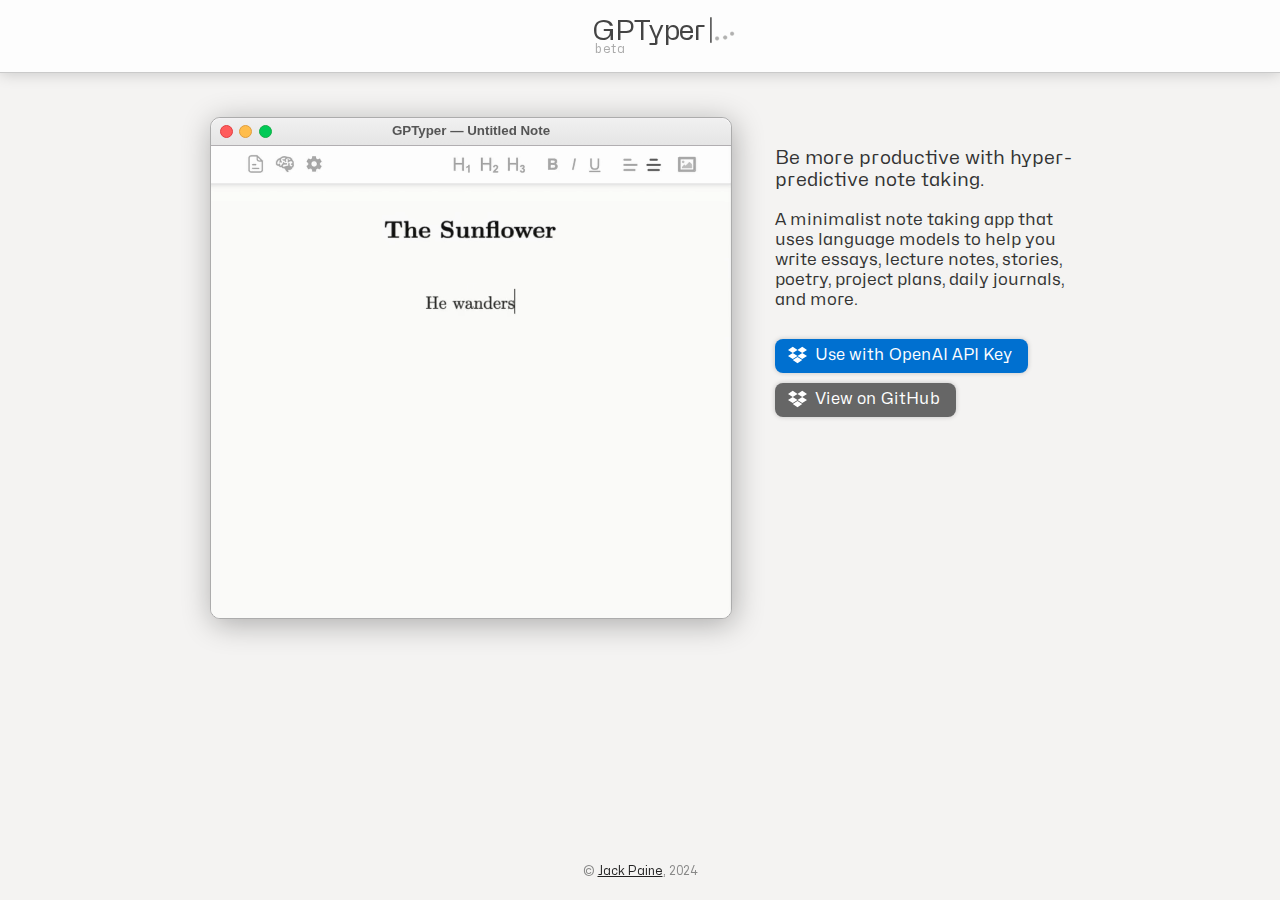
<file: index.html>
<!DOCTYPE html>
<html>

<head>
	<meta charset="UTF-8">
    <meta name="viewport" content="width=device-width, initial-scale=1">
    <link rel="icon" href="landing-page/assets/logo.png">
	<title>GPTyper – AI-Assisted Note Taking</title>
	<link rel="stylesheet" href="landing-page/styles.css">
	<link rel="stylesheet" href="landing-page/macoswindow.css">
</head>

<body>
    <header>
        <a class="header-logo">
            <div>GPTyper</div>
            <img src="landing-page/assets/logo.png" alt="GPTyper Logo" />
        </a>
    </header>

    <div class="content-container">
        <div class="macos-window-container">
            <div class="macos-window">
                <div class="macos-window-titlebar">
                    <div class="macos-window-title">GPTyper — Untitled Note</div>
                    <div class="macos-window-buttons">
                        <div class="macos-window-close"></div>
                        <div class="macos-window-minimize"></div>
                        <div class="macos-window-zoom"></div>
                    </div>
                </div>

                <video class="demo-video" disablePictureInPicture autoplay muted loop>
                    <source src="landing-page/assets/demo-vid.mp4" type="video/mp4">
                </video>

                <img class="demo-ss-mini" src="landing-page/assets/demo-ss-mini.png" />

                <!--  show example notes for language learning, would be cool -->
            </div>
        </div>

        <div class="top-content">
            <div class="content-headline">
                Be more productive with hyper-predictive note taking.
            </div>
            <br>
            <div class="content-description">
                A minimalist note taking app that uses
                language models to help you write essays, lecture notes, stories,
                poetry, project plans, daily journals, and more.
            </div>
            <br>
            <div class="content-links">
                <a href="/app.html" class="download-link">
                    <img class="download-icon" src="landing-page/assets/download-icon.svg" />
                    Use with OpenAI API Key</a>
                    <a href="https://github.com/jckpn/gptyper" class="github-link">
                        <img class="download-icon" src="landing-page/assets/download-icon.svg" />
                        View on GitHub</a>
            </div>
        </div>
	</div>
    

    <footer>
        <div class="footer-text">© <a href="https://jckpn.com">Jack Paine</a>, 2024</div>
    </footer>
</body>

</html>
</file>
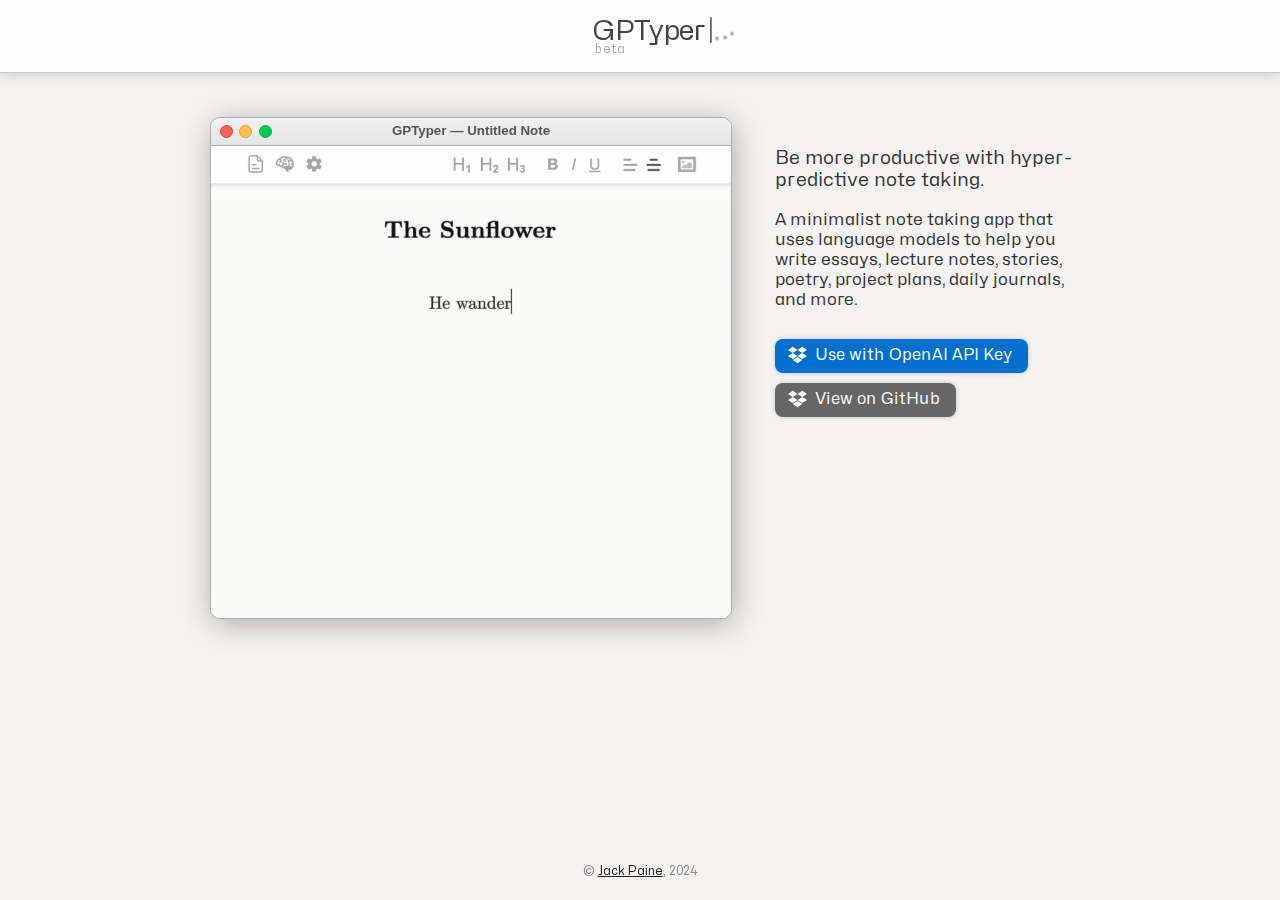
<file: landing-page/index.html>
<!DOCTYPE html>
<html>

<head>
	<meta charset="UTF-8">
    <meta name="viewport" content="width=device-width, initial-scale=1">
    <link rel="icon" href="assets/logo.png">
	<title>GPTyper – AI-Assisted Note Taking</title>
	<link rel="stylesheet" href="styles.css">
	<link rel="stylesheet" href="macoswindow.css">
</head>

<body>
    <header>
        <a class="header-logo">
            <img src="assets/logo.png" alt="GPTyper Logo" />
            <div>GPTyper</div>
        </a>
    </header>

    <div class="content-container">
        <div class="macos-window-container">
            <div class="macos-window">
                <div class="macos-window-titlebar">
                    <div class="macos-window-title">GPTyper — Untitled Note</div>
                    <div class="macos-window-buttons">
                        <div class="macos-window-close"></div>
                        <div class="macos-window-minimize"></div>
                        <div class="macos-window-zoom"></div>
                    </div>
                </div>

                <video class="demo-video" disablePictureInPicture autoplay muted loop>
                    <source src="assets/demo-vid.mp4" type="video/mp4">
                </video>

                <img class="demo-ss-mini" src="assets/demo-ss-mini.png" />

                <!--  show example notes for language learning, would be cool -->
            </div>
        </div>

        <div class="top-content">
            <div class="content-headline">
                Be more productive with hyper-predictive note taking.
            </div>
            <br>
            <div class="content-description">
                A minimalist note taking app that uses
                language models to help you write essays, lecture notes, stories,
                poetry, project plans, daily journals, and more.
            </div>
            <br>
            <div class="content-links">
                <a href="/app" class="download-link">
                    <img class="download-icon" src="assets/download-icon.svg" />
                    Use with OpenAI API Key</a>
                    <a href="https://github.com/jckpn/gptyper" class="github-link">
                        <img class="download-icon" src="assets/download-icon.svg" />
                        View on GitHub</a>
            </div>
        </div>
	</div>
    

    <footer>
        <div class="footer-text">© <a href="https://jckpn.com">Jack Paine</a>, 2024</div>
    </footer>

    <script src="scripts/jquery-3.7.0.min.js"></script>
	<script src="scripts/main.js"></script>
</body>

</html>
</file>
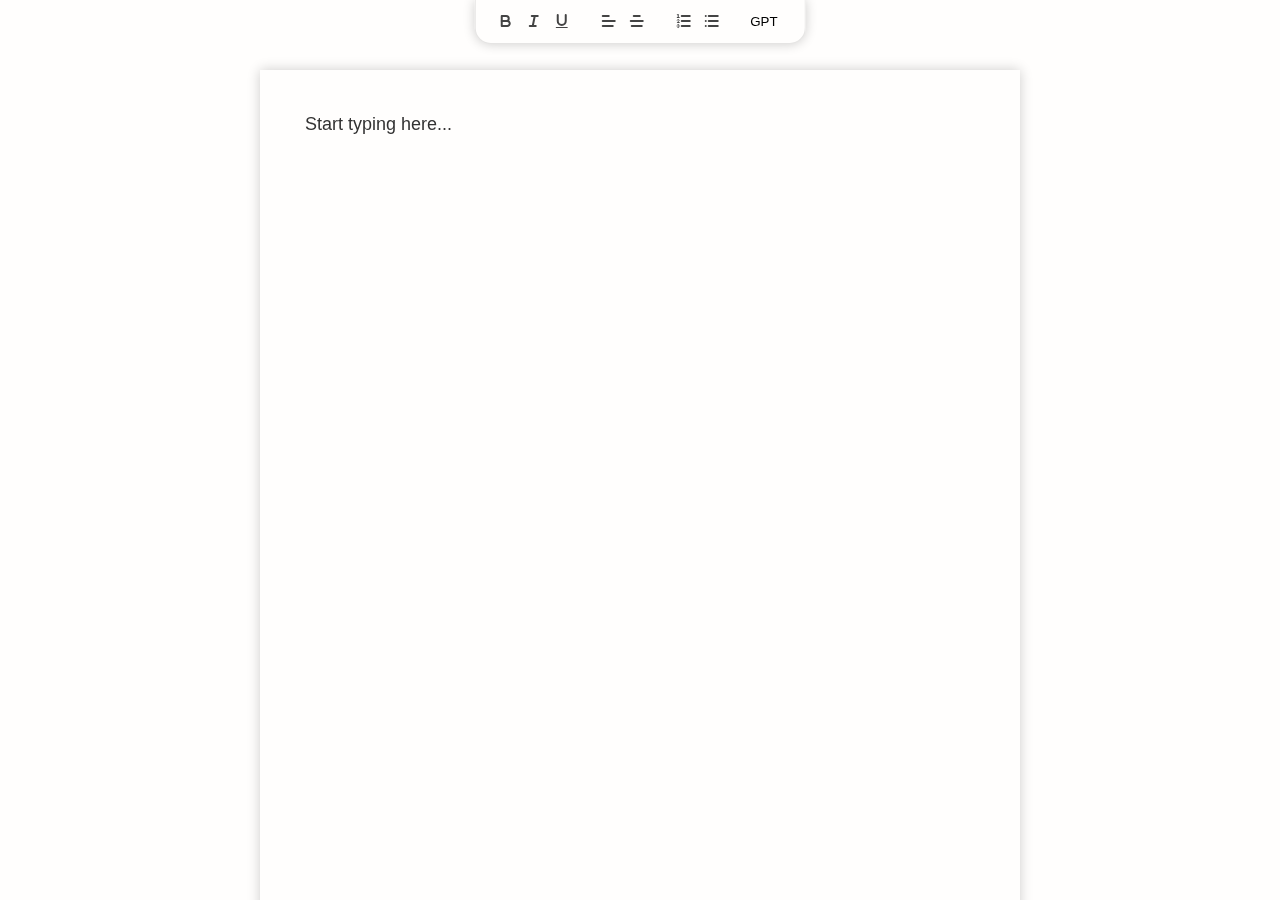
<file: app.html>
<!DOCTYPE html>
<html>

<head>
	<meta charset="UTF-8">
	<title>GPTyper v0.1.0</title>

	<!-- load default quill styles -->
	<link rel="stylesheet" href="lib/quill/quill.snow.css">

	<link rel="stylesheet" href="styles/css/editor.css">
	<link rel="stylesheet" href="styles/css/sidebar.css">
	<link rel="stylesheet" href="styles/css/suggestions.css">
	<link rel="stylesheet" href="styles/css/toolbar.css">
</head>

<body>
	<!-- quill adds functionality to these, see startup.js -->
	<div id="quill-editor"></div>

	<div class="suggestion-dots-container">
		<div class="suggestion-dot">.</div>
		<div class="suggestion-dot">.</div>
		<div class="suggestion-dot">.</div>
	</div>
	
	<div class="toolbar-container">
		<div id="quill-toolbar">
			<span class="ql-formats">
				<button class="ql-bold"></button>
				<button class="ql-italic"></button>
				<button class="ql-underline"></button>
			</span>
			<span class="ql-formats">
				<button class="ql-align"></button>
				<button class="ql-align" value="center"></button>
			</span>
			<span class="ql-formats">
				<button class="ql-list" value="ordered"></button>
				<button class="ql-list" value="bullet"></button>
			</span>
			<span class="ql-formats">
				<button class="gpt-button">GPT</button>
			</span>
		</div>
	</div>

	<!-- <div class="sidebar-container">
		<div class="sidebar">
			<div class="sidebar-header">Auto-complete Options
				<div class="sidebar-exit-button">
					x
				</div>
			</div>
			<div class="sidebar-option">
				<div class="sidebar-option-title">Model</div>
				<div class="sidebar-option-help">?</div>
				<div class="sidebar-option-description">Get AI suggestions for your text</div>
				<div class="sidebar-option-value">gpt-4o-mini</div>
			</div>
			<div class="sidebar-option">
				<div class="sidebar-option-title">Temperature</div>
				<div class="sidebar-option-help">?</div>
				<div class="sidebar-option-description">Get AI suggestions for your text</div>
				<div class="sidebar-option-value">1.0</div>
			</div>
			<div class="sidebar-option">
				<div class="sidebar-option-title">AI Suggestions</div>
				<div class="sidebar-option-help">?</div>
				<div class="sidebar-option-description">Get AI suggestions for your text</div>
			</div>
		</div>
	</div> -->

	<!-- import lib scripts -->
	<script src="lib/jquery/jquery-3.7.1.min.js"></script>
	<script src="lib/quill/quill.js"></script>

	<script src="scripts/startup.js"></script>
	<script src="scripts/autosave.js"></script>
	<script type="module" src="scripts/suggestions.js"></script>
</body>

</html>
</file>
<file: landing-page/styles.css>
@font-face {
    font-family: 'Hubot Sans';
    src: url('assets/Hubot-Sans.ttf') format('truetype');
    font-weight: normal;
    font-style: normal;
}

body {
    background: #f4f3f2;
    font-family: 'Hubot Sans';
    overflow-x: hidden;
}

body * {
    /* for resize animation */
    transition: all .5s cubic-bezier(0.190, 1.000, 0.220, 1.000);
}

header {
    z-index: 1000;
    position: fixed;
    top: 0; left: 0; right: 0;
    height: 72px;
    background: #fdfdfd;
    border-bottom: 1px solid rgba(0,0,0,.2);
    box-shadow: 0 0 15px rgba(0,0,0,.2);
}

footer {
    z-index: 1000;
    position: fixed;
    bottom: 0; left: 0; right: 0;
    height: 56px;
    line-height: 55px;
    text-align: center;
    color: #888;
    font-size: 12px;
}

.header-logo {
    position: absolute;
    height: 72px;
    width: 210px;
    left: 50%;
    transform: translateX(-50%);

    user-select: none;
    cursor: pointer;
}
  
.header-logo img {
    position: absolute;
    right: 8px;
    height: 30px;
    top: 15px;
}

.header-logo div {
    position: absolute;
    font-size: 28px;
    top: 15px;
    left: 58px;
    color: #444;
    letter-spacing: -1px;
}

.header-logo div::after { /* BETA tag */
    content: 'beta';
    position: absolute;
    font-size: 12px;
    color: #aaa;
    bottom: -8px;
    left: 2px;
    letter-spacing: .5px;
}

.content-container {
    position: absolute;
    top: 117px;
    width: 890px;
    left: 50%; transform: translateX(-50%);
    /* height: 1700px; */
    height: 700px;
}

.demo-ss-mini {
    opacity: 0;
}

.macos-window-container {
    position: absolute;
    max-width: 500px;
    left: 15px;
}

.macos-window {
    width: 520px;
    height: 500px;
}

.demo-video {
    position: absolute;
    top: 28px;
    width: 520px;
    left: 50%; transform: translateX(-50%);
}

video::-webkit-media-controls {
    display: none;
}

.top-content {
    position: absolute;
    top: 30px;
    right: 0;
    width: 310px;
    color: #333;
}

.content-headline {
    font-size: 19px;
}

.content-description {
    font-size: 17px;
}

/* .content-links { } */

.download-link {
    background-color: #0070d0;
    box-shadow: 0 0 5px rgba(0,0,0,.2);
    color: #fff;
    font-size: 16px;
    padding: 7px 16px 8px 16px;
    margin-top: 10px;
    border-radius: 8px;
    text-decoration: none;
    margin-right: 1ch;
    display: inline-block;
}

.github-link {
    background-color: #666;
    box-shadow: 0 0 5px rgba(0,0,0,.2);
    color: #fff;
    font-size: 16px;
    padding: 7px 16px 8px 16px;
    margin-top: 10px;
    border-radius: 8px;
    text-decoration: none;
    margin-right: 1ch;
    display: inline-block;
}

.download-icon {
    /* ignore padding of parent */
    margin: 0 4px -4px -3px;
    height: 18px;
}

.content-disclaimer {
    font-size: 12px;
    color: #666;
    line-height: 16px;
}

.content-disclaimer p {
    margin-top: -5px;
}

a {
    color: #222;
}

/* .faq-content {
    position: relative;
    top: 580px;
    left: 50%; transform: translateX(-50%);
    padding-top: 30px;
    border-top: 1px solid rgba(0,0,0,.1);
} */

h1, h2 {
    text-align: center;
    color: #333;
}

.privacy-content-container, .faq-content {
    width: calc(100% - 100px);
    max-width: 600px;
}

h1 {
    margin-bottom: 1em;
}

h2, h3 {
    margin-top: 26px;
    margin-bottom: -8px;
}

h3 {
    color: #444;
}

.privacy-content-container .privacy-policy-date {
    font-size: 90%;
    margin-top: 10px;
    text-align: center;
    color: #555;
}

.privacy-content-container p,
.faq-content p {
    color: #555;
}

@media (max-width: 1000px) {
    .demo-video {
        top: -40px;
    }
    
    .macos-window-container {
        width: calc(100vw - 60px);
        left: 50%; transform: translateX(-50%);
    }

    .macos-window {
        width: calc(100vw - 60px);
        max-width: 520px;
        height: 300px;
        left: 50%; transform: translateX(-50%);
    }

    .macos-window .macos-window-titlebar {
        display: none;
    }

    .content-container {
        width: 100%;
        /* height: 1950px; */
        height: 700px;
    }
    
    .macos-window-container {
        width: 500px;
        left: 50%; transform: translateX(-50%);
    }
    
    .top-content {
        position: absolute;
        top: 340px;
        width: calc(100% - 100px);
        max-width: 550px;
        left: 50%; transform: translateX(-50%);
        text-align: center;
        color: #333;
    }

    .faq-content {
        top: 800px;
    }
}

@media (max-width: 600px) {
    .demo-video {
        display: none;
    }

    .demo-ss-mini {
        position: absolute;
        opacity: 1;
        left: 50%; transform: translateX(-50%);
        width: 350px;
        top: 10px;
    }

    .macos-window {
        height: 56px;
    }
    
    .top-content {
        top: 110px;
    }
}
</file>
<file: landing-page/macoswindow.css>
.macos-window {
  overflow: hidden;
}

.macos-window {
  position: absolute;
  border: 1px solid #acacac;
  border-radius: 10px;
  background: #fff;
  box-shadow: 2px 5px 30px rgba(0,0,0,.3);
  font-family: HelveticaNeue, 'Helvetica Neue', 'Lucida Grande', Arial, sans-serif;
  pointer-events: none;
}

.macos-window .macos-window-titlebar {
  /* TODO: ask chatgpt if all my css is multi-browser compatible */
  background: -webkit-linear-gradient(top, #f0f0f0, #e5e5e5);
  color: #4d494d;
  position: relative;
  width: 100%;
  height: 26px;
  border-top: 1px solid #f3f1f3;
  border-bottom: 1px solid #b1aeb1;
  border-top-left-radius: 10px;
  border-top-right-radius: 10px;
  line-height: 24px;
  z-index: 100;
}

.macos-window .macos-window-buttons {
  padding-left: 6px;
  padding-top: 6px;
  float: left;
  line-height: 0px;
}

.macos-window .macos-window-buttons div {
  border-radius: 50%;
  display: inline-block;
  width: 11px;
  height: 11px;
  margin-left: 2.5px;
}

.macos-window .macos-window-close {
  background: #ff5c5c;
  border: 1px solid #e33e41;
}

.macos-window .macos-window-minimize {
  background: #ffbd4c;
  border: 1px solid #e09e3e;
}

.macos-window .macos-window-zoom {
  background: #00ca56;
  border: 1px solid #14ae46;
}

.macos-window .macos-window-title {
  position: absolute;
  left: 50%;
  transform: translateX(-50%);
  height: 20px;
  text-align: center;
  font-size: 10pt;
  color: #555;
  font-weight: 600;
}
</file>
<file: lib/quill/quill.snow.css>
/*!
 * Quill Editor v2.0.2
 * https://quilljs.com
 * Copyright (c) 2017-2024, Slab
 * Copyright (c) 2014, Jason Chen
 * Copyright (c) 2013, salesforce.com
 */
 .ql-container{box-sizing:border-box;font-family:Helvetica,Arial,sans-serif;font-size:13px;height:100%;margin:0;position:relative}.ql-container.ql-disabled .ql-tooltip{visibility:hidden}.ql-container:not(.ql-disabled) li[data-list=checked] > .ql-ui,.ql-container:not(.ql-disabled) li[data-list=unchecked] > .ql-ui{cursor:pointer}.ql-clipboard{left:-100000px;height:1px;overflow-y:hidden;position:absolute;top:50%}.ql-clipboard p{margin:0;padding:0}.ql-editor{box-sizing:border-box;counter-reset:list-0 list-1 list-2 list-3 list-4 list-5 list-6 list-7 list-8 list-9;line-height:1.42;height:100%;outline:none;overflow-y:auto;padding:12px 15px;tab-size:4;-moz-tab-size:4;text-align:left;white-space:pre-wrap;word-wrap:break-word}.ql-editor > *{cursor:text}.ql-editor p,.ql-editor ol,.ql-editor pre,.ql-editor blockquote,.ql-editor h1,.ql-editor h2,.ql-editor h3,.ql-editor h4,.ql-editor h5,.ql-editor h6{margin:0;padding:0}@supports (counter-set:none){.ql-editor p,.ql-editor h1,.ql-editor h2,.ql-editor h3,.ql-editor h4,.ql-editor h5,.ql-editor h6{counter-set:list-0 list-1 list-2 list-3 list-4 list-5 list-6 list-7 list-8 list-9}}@supports not (counter-set:none){.ql-editor p,.ql-editor h1,.ql-editor h2,.ql-editor h3,.ql-editor h4,.ql-editor h5,.ql-editor h6{counter-reset:list-0 list-1 list-2 list-3 list-4 list-5 list-6 list-7 list-8 list-9}}.ql-editor table{border-collapse:collapse}.ql-editor td{border:1px solid #000;padding:2px 5px}.ql-editor ol{padding-left:1.5em}.ql-editor li{list-style-type:none;padding-left:1.5em;position:relative}.ql-editor li > .ql-ui:before{display:inline-block;margin-left:-1.5em;margin-right:.3em;text-align:right;white-space:nowrap;width:1.2em}.ql-editor li[data-list=checked] > .ql-ui,.ql-editor li[data-list=unchecked] > .ql-ui{color:#777}.ql-editor li[data-list=bullet] > .ql-ui:before{content:'\2022'}.ql-editor li[data-list=checked] > .ql-ui:before{content:'\2611'}.ql-editor li[data-list=unchecked] > .ql-ui:before{content:'\2610'}@supports (counter-set:none){.ql-editor li[data-list]{counter-set:list-1 list-2 list-3 list-4 list-5 list-6 list-7 list-8 list-9}}@supports not (counter-set:none){.ql-editor li[data-list]{counter-reset:list-1 list-2 list-3 list-4 list-5 list-6 list-7 list-8 list-9}}.ql-editor li[data-list=ordered]{counter-increment:list-0}.ql-editor li[data-list=ordered] > .ql-ui:before{content:counter(list-0, decimal) '. '}.ql-editor li[data-list=ordered].ql-indent-1{counter-increment:list-1}.ql-editor li[data-list=ordered].ql-indent-1 > .ql-ui:before{content:counter(list-1, lower-alpha) '. '}@supports (counter-set:none){.ql-editor li[data-list].ql-indent-1{counter-set:list-2 list-3 list-4 list-5 list-6 list-7 list-8 list-9}}@supports not (counter-set:none){.ql-editor li[data-list].ql-indent-1{counter-reset:list-2 list-3 list-4 list-5 list-6 list-7 list-8 list-9}}.ql-editor li[data-list=ordered].ql-indent-2{counter-increment:list-2}.ql-editor li[data-list=ordered].ql-indent-2 > .ql-ui:before{content:counter(list-2, lower-roman) '. '}@supports (counter-set:none){.ql-editor li[data-list].ql-indent-2{counter-set:list-3 list-4 list-5 list-6 list-7 list-8 list-9}}@supports not (counter-set:none){.ql-editor li[data-list].ql-indent-2{counter-reset:list-3 list-4 list-5 list-6 list-7 list-8 list-9}}.ql-editor li[data-list=ordered].ql-indent-3{counter-increment:list-3}.ql-editor li[data-list=ordered].ql-indent-3 > .ql-ui:before{content:counter(list-3, decimal) '. '}@supports (counter-set:none){.ql-editor li[data-list].ql-indent-3{counter-set:list-4 list-5 list-6 list-7 list-8 list-9}}@supports not (counter-set:none){.ql-editor li[data-list].ql-indent-3{counter-reset:list-4 list-5 list-6 list-7 list-8 list-9}}.ql-editor li[data-list=ordered].ql-indent-4{counter-increment:list-4}.ql-editor li[data-list=ordered].ql-indent-4 > .ql-ui:before{content:counter(list-4, lower-alpha) '. '}@supports (counter-set:none){.ql-editor li[data-list].ql-indent-4{counter-set:list-5 list-6 list-7 list-8 list-9}}@supports not (counter-set:none){.ql-editor li[data-list].ql-indent-4{counter-reset:list-5 list-6 list-7 list-8 list-9}}.ql-editor li[data-list=ordered].ql-indent-5{counter-increment:list-5}.ql-editor li[data-list=ordered].ql-indent-5 > .ql-ui:before{content:counter(list-5, lower-roman) '. '}@supports (counter-set:none){.ql-editor li[data-list].ql-indent-5{counter-set:list-6 list-7 list-8 list-9}}@supports not (counter-set:none){.ql-editor li[data-list].ql-indent-5{counter-reset:list-6 list-7 list-8 list-9}}.ql-editor li[data-list=ordered].ql-indent-6{counter-increment:list-6}.ql-editor li[data-list=ordered].ql-indent-6 > .ql-ui:before{content:counter(list-6, decimal) '. '}@supports (counter-set:none){.ql-editor li[data-list].ql-indent-6{counter-set:list-7 list-8 list-9}}@supports not (counter-set:none){.ql-editor li[data-list].ql-indent-6{counter-reset:list-7 list-8 list-9}}.ql-editor li[data-list=ordered].ql-indent-7{counter-increment:list-7}.ql-editor li[data-list=ordered].ql-indent-7 > .ql-ui:before{content:counter(list-7, lower-alpha) '. '}@supports (counter-set:none){.ql-editor li[data-list].ql-indent-7{counter-set:list-8 list-9}}@supports not (counter-set:none){.ql-editor li[data-list].ql-indent-7{counter-reset:list-8 list-9}}.ql-editor li[data-list=ordered].ql-indent-8{counter-increment:list-8}.ql-editor li[data-list=ordered].ql-indent-8 > .ql-ui:before{content:counter(list-8, lower-roman) '. '}@supports (counter-set:none){.ql-editor li[data-list].ql-indent-8{counter-set:list-9}}@supports not (counter-set:none){.ql-editor li[data-list].ql-indent-8{counter-reset:list-9}}.ql-editor li[data-list=ordered].ql-indent-9{counter-increment:list-9}.ql-editor li[data-list=ordered].ql-indent-9 > .ql-ui:before{content:counter(list-9, decimal) '. '}.ql-editor .ql-indent-1:not(.ql-direction-rtl){padding-left:3em}.ql-editor li.ql-indent-1:not(.ql-direction-rtl){padding-left:4.5em}.ql-editor .ql-indent-1.ql-direction-rtl.ql-align-right{padding-right:3em}.ql-editor li.ql-indent-1.ql-direction-rtl.ql-align-right{padding-right:4.5em}.ql-editor .ql-indent-2:not(.ql-direction-rtl){padding-left:6em}.ql-editor li.ql-indent-2:not(.ql-direction-rtl){padding-left:7.5em}.ql-editor .ql-indent-2.ql-direction-rtl.ql-align-right{padding-right:6em}.ql-editor li.ql-indent-2.ql-direction-rtl.ql-align-right{padding-right:7.5em}.ql-editor .ql-indent-3:not(.ql-direction-rtl){padding-left:9em}.ql-editor li.ql-indent-3:not(.ql-direction-rtl){padding-left:10.5em}.ql-editor .ql-indent-3.ql-direction-rtl.ql-align-right{padding-right:9em}.ql-editor li.ql-indent-3.ql-direction-rtl.ql-align-right{padding-right:10.5em}.ql-editor .ql-indent-4:not(.ql-direction-rtl){padding-left:12em}.ql-editor li.ql-indent-4:not(.ql-direction-rtl){padding-left:13.5em}.ql-editor .ql-indent-4.ql-direction-rtl.ql-align-right{padding-right:12em}.ql-editor li.ql-indent-4.ql-direction-rtl.ql-align-right{padding-right:13.5em}.ql-editor .ql-indent-5:not(.ql-direction-rtl){padding-left:15em}.ql-editor li.ql-indent-5:not(.ql-direction-rtl){padding-left:16.5em}.ql-editor .ql-indent-5.ql-direction-rtl.ql-align-right{padding-right:15em}.ql-editor li.ql-indent-5.ql-direction-rtl.ql-align-right{padding-right:16.5em}.ql-editor .ql-indent-6:not(.ql-direction-rtl){padding-left:18em}.ql-editor li.ql-indent-6:not(.ql-direction-rtl){padding-left:19.5em}.ql-editor .ql-indent-6.ql-direction-rtl.ql-align-right{padding-right:18em}.ql-editor li.ql-indent-6.ql-direction-rtl.ql-align-right{padding-right:19.5em}.ql-editor .ql-indent-7:not(.ql-direction-rtl){padding-left:21em}.ql-editor li.ql-indent-7:not(.ql-direction-rtl){padding-left:22.5em}.ql-editor .ql-indent-7.ql-direction-rtl.ql-align-right{padding-right:21em}.ql-editor li.ql-indent-7.ql-direction-rtl.ql-align-right{padding-right:22.5em}.ql-editor .ql-indent-8:not(.ql-direction-rtl){padding-left:24em}.ql-editor li.ql-indent-8:not(.ql-direction-rtl){padding-left:25.5em}.ql-editor .ql-indent-8.ql-direction-rtl.ql-align-right{padding-right:24em}.ql-editor li.ql-indent-8.ql-direction-rtl.ql-align-right{padding-right:25.5em}.ql-editor .ql-indent-9:not(.ql-direction-rtl){padding-left:27em}.ql-editor li.ql-indent-9:not(.ql-direction-rtl){padding-left:28.5em}.ql-editor .ql-indent-9.ql-direction-rtl.ql-align-right{padding-right:27em}.ql-editor li.ql-indent-9.ql-direction-rtl.ql-align-right{padding-right:28.5em}.ql-editor li.ql-direction-rtl{padding-right:1.5em}.ql-editor li.ql-direction-rtl > .ql-ui:before{margin-left:.3em;margin-right:-1.5em;text-align:left}.ql-editor table{table-layout:fixed;width:100%}.ql-editor table td{outline:none}.ql-editor .ql-code-block-container{font-family:monospace}.ql-editor .ql-video{display:block;max-width:100%}.ql-editor .ql-video.ql-align-center{margin:0 auto}.ql-editor .ql-video.ql-align-right{margin:0 0 0 auto}.ql-editor .ql-bg-black{background-color:#000}.ql-editor .ql-bg-red{background-color:#e60000}.ql-editor .ql-bg-orange{background-color:#f90}.ql-editor .ql-bg-yellow{background-color:#ff0}.ql-editor .ql-bg-green{background-color:#008a00}.ql-editor .ql-bg-blue{background-color:#06c}.ql-editor .ql-bg-purple{background-color:#93f}.ql-editor .ql-color-white{color:#fff}.ql-editor .ql-color-red{color:#e60000}.ql-editor .ql-color-orange{color:#f90}.ql-editor .ql-color-yellow{color:#ff0}.ql-editor .ql-color-green{color:#008a00}.ql-editor .ql-color-blue{color:#06c}.ql-editor .ql-color-purple{color:#93f}.ql-editor .ql-font-serif{font-family:Georgia,Times New Roman,serif}.ql-editor .ql-font-monospace{font-family:Monaco,Courier New,monospace}.ql-editor .ql-size-small{font-size:.75em}.ql-editor .ql-size-large{font-size:1.5em}.ql-editor .ql-size-huge{font-size:2.5em}.ql-editor .ql-direction-rtl{direction:rtl;text-align:inherit}.ql-editor .ql-align-center{text-align:center}.ql-editor .ql-align-justify{text-align:justify}.ql-editor .ql-align-right{text-align:right}.ql-editor .ql-ui{position:absolute}.ql-editor.ql-blank::before{color:rgba(0,0,0,0.6);content:attr(data-placeholder);font-style:italic;left:15px;pointer-events:none;position:absolute;right:15px}.ql-snow.ql-toolbar:after,.ql-snow .ql-toolbar:after{clear:both;content:'';display:table}.ql-snow.ql-toolbar button,.ql-snow .ql-toolbar button{background:none;border:none;cursor:pointer;display:inline-block;float:left;height:24px;padding:3px 5px;width:28px}.ql-snow.ql-toolbar button svg,.ql-snow .ql-toolbar button svg{float:left;height:100%}.ql-snow.ql-toolbar button:active:hover,.ql-snow .ql-toolbar button:active:hover{outline:none}.ql-snow.ql-toolbar input.ql-image[type=file],.ql-snow .ql-toolbar input.ql-image[type=file]{display:none}.ql-snow.ql-toolbar button:hover,.ql-snow .ql-toolbar button:hover,.ql-snow.ql-toolbar button:focus,.ql-snow .ql-toolbar button:focus,.ql-snow.ql-toolbar button.ql-active,.ql-snow .ql-toolbar button.ql-active,.ql-snow.ql-toolbar .ql-picker-label:hover,.ql-snow .ql-toolbar .ql-picker-label:hover,.ql-snow.ql-toolbar .ql-picker-label.ql-active,.ql-snow .ql-toolbar .ql-picker-label.ql-active,.ql-snow.ql-toolbar .ql-picker-item:hover,.ql-snow .ql-toolbar .ql-picker-item:hover,.ql-snow.ql-toolbar .ql-picker-item.ql-selected,.ql-snow .ql-toolbar .ql-picker-item.ql-selected{color:#06c}.ql-snow.ql-toolbar button:hover .ql-fill,.ql-snow .ql-toolbar button:hover .ql-fill,.ql-snow.ql-toolbar button:focus .ql-fill,.ql-snow .ql-toolbar button:focus .ql-fill,.ql-snow.ql-toolbar button.ql-active .ql-fill,.ql-snow .ql-toolbar button.ql-active .ql-fill,.ql-snow.ql-toolbar .ql-picker-label:hover .ql-fill,.ql-snow .ql-toolbar .ql-picker-label:hover .ql-fill,.ql-snow.ql-toolbar .ql-picker-label.ql-active .ql-fill,.ql-snow .ql-toolbar .ql-picker-label.ql-active .ql-fill,.ql-snow.ql-toolbar .ql-picker-item:hover .ql-fill,.ql-snow .ql-toolbar .ql-picker-item:hover .ql-fill,.ql-snow.ql-toolbar .ql-picker-item.ql-selected .ql-fill,.ql-snow .ql-toolbar .ql-picker-item.ql-selected .ql-fill,.ql-snow.ql-toolbar button:hover .ql-stroke.ql-fill,.ql-snow .ql-toolbar button:hover .ql-stroke.ql-fill,.ql-snow.ql-toolbar button:focus .ql-stroke.ql-fill,.ql-snow .ql-toolbar button:focus .ql-stroke.ql-fill,.ql-snow.ql-toolbar button.ql-active .ql-stroke.ql-fill,.ql-snow .ql-toolbar button.ql-active .ql-stroke.ql-fill,.ql-snow.ql-toolbar .ql-picker-label:hover .ql-stroke.ql-fill,.ql-snow .ql-toolbar .ql-picker-label:hover .ql-stroke.ql-fill,.ql-snow.ql-toolbar .ql-picker-label.ql-active .ql-stroke.ql-fill,.ql-snow .ql-toolbar .ql-picker-label.ql-active .ql-stroke.ql-fill,.ql-snow.ql-toolbar .ql-picker-item:hover .ql-stroke.ql-fill,.ql-snow .ql-toolbar .ql-picker-item:hover .ql-stroke.ql-fill,.ql-snow.ql-toolbar .ql-picker-item.ql-selected .ql-stroke.ql-fill,.ql-snow .ql-toolbar .ql-picker-item.ql-selected .ql-stroke.ql-fill{fill:#06c}.ql-snow.ql-toolbar button:hover .ql-stroke,.ql-snow .ql-toolbar button:hover .ql-stroke,.ql-snow.ql-toolbar button:focus .ql-stroke,.ql-snow .ql-toolbar button:focus .ql-stroke,.ql-snow.ql-toolbar button.ql-active .ql-stroke,.ql-snow .ql-toolbar button.ql-active .ql-stroke,.ql-snow.ql-toolbar .ql-picker-label:hover .ql-stroke,.ql-snow .ql-toolbar .ql-picker-label:hover .ql-stroke,.ql-snow.ql-toolbar .ql-picker-label.ql-active .ql-stroke,.ql-snow .ql-toolbar .ql-picker-label.ql-active .ql-stroke,.ql-snow.ql-toolbar .ql-picker-item:hover .ql-stroke,.ql-snow .ql-toolbar .ql-picker-item:hover .ql-stroke,.ql-snow.ql-toolbar .ql-picker-item.ql-selected .ql-stroke,.ql-snow .ql-toolbar .ql-picker-item.ql-selected .ql-stroke,.ql-snow.ql-toolbar button:hover .ql-stroke-miter,.ql-snow .ql-toolbar button:hover .ql-stroke-miter,.ql-snow.ql-toolbar button:focus .ql-stroke-miter,.ql-snow .ql-toolbar button:focus .ql-stroke-miter,.ql-snow.ql-toolbar button.ql-active .ql-stroke-miter,.ql-snow .ql-toolbar button.ql-active .ql-stroke-miter,.ql-snow.ql-toolbar .ql-picker-label:hover .ql-stroke-miter,.ql-snow .ql-toolbar .ql-picker-label:hover .ql-stroke-miter,.ql-snow.ql-toolbar .ql-picker-label.ql-active .ql-stroke-miter,.ql-snow .ql-toolbar .ql-picker-label.ql-active .ql-stroke-miter,.ql-snow.ql-toolbar .ql-picker-item:hover .ql-stroke-miter,.ql-snow .ql-toolbar .ql-picker-item:hover .ql-stroke-miter,.ql-snow.ql-toolbar .ql-picker-item.ql-selected .ql-stroke-miter,.ql-snow .ql-toolbar .ql-picker-item.ql-selected .ql-stroke-miter{stroke:#06c}@media (pointer:coarse){.ql-snow.ql-toolbar button:hover:not(.ql-active),.ql-snow .ql-toolbar button:hover:not(.ql-active){color:#444}.ql-snow.ql-toolbar button:hover:not(.ql-active) .ql-fill,.ql-snow .ql-toolbar button:hover:not(.ql-active) .ql-fill,.ql-snow.ql-toolbar button:hover:not(.ql-active) .ql-stroke.ql-fill,.ql-snow .ql-toolbar button:hover:not(.ql-active) .ql-stroke.ql-fill{fill:#444}.ql-snow.ql-toolbar button:hover:not(.ql-active) .ql-stroke,.ql-snow .ql-toolbar button:hover:not(.ql-active) .ql-stroke,.ql-snow.ql-toolbar button:hover:not(.ql-active) .ql-stroke-miter,.ql-snow .ql-toolbar button:hover:not(.ql-active) .ql-stroke-miter{stroke:#444}}.ql-snow{box-sizing:border-box}.ql-snow *{box-sizing:border-box}.ql-snow .ql-hidden{display:none}.ql-snow .ql-out-bottom,.ql-snow .ql-out-top{visibility:hidden}.ql-snow .ql-tooltip{position:absolute;transform:translateY(10px)}.ql-snow .ql-tooltip a{cursor:pointer;text-decoration:none}.ql-snow .ql-tooltip.ql-flip{transform:translateY(-10px)}.ql-snow .ql-formats{display:inline-block;vertical-align:middle}.ql-snow .ql-formats:after{clear:both;content:'';display:table}.ql-snow .ql-stroke{fill:none;stroke:#444;stroke-linecap:round;stroke-linejoin:round;stroke-width:2}.ql-snow .ql-stroke-miter{fill:none;stroke:#444;stroke-miterlimit:10;stroke-width:2}.ql-snow .ql-fill,.ql-snow .ql-stroke.ql-fill{fill:#444}.ql-snow .ql-empty{fill:none}.ql-snow .ql-even{fill-rule:evenodd}.ql-snow .ql-thin,.ql-snow .ql-stroke.ql-thin{stroke-width:1}.ql-snow .ql-transparent{opacity:.4}.ql-snow .ql-direction svg:last-child{display:none}.ql-snow .ql-direction.ql-active svg:last-child{display:inline}.ql-snow .ql-direction.ql-active svg:first-child{display:none}.ql-snow .ql-editor h1{font-size:2em}.ql-snow .ql-editor h2{font-size:1.5em}.ql-snow .ql-editor h3{font-size:1.17em}.ql-snow .ql-editor h4{font-size:1em}.ql-snow .ql-editor h5{font-size:.83em}.ql-snow .ql-editor h6{font-size:.67em}.ql-snow .ql-editor a{text-decoration:underline}.ql-snow .ql-editor blockquote{border-left:4px solid #ccc;margin-bottom:5px;margin-top:5px;padding-left:16px}.ql-snow .ql-editor code,.ql-snow .ql-editor .ql-code-block-container{background-color:#f0f0f0;border-radius:3px}.ql-snow .ql-editor .ql-code-block-container{margin-bottom:5px;margin-top:5px;padding:5px 10px}.ql-snow .ql-editor code{font-size:85%;padding:2px 4px}.ql-snow .ql-editor .ql-code-block-container{background-color:#23241f;color:#f8f8f2;overflow:visible}.ql-snow .ql-editor img{max-width:100%}.ql-snow .ql-picker{color:#444;display:inline-block;float:left;font-size:14px;font-weight:500;height:24px;position:relative;vertical-align:middle}.ql-snow .ql-picker-label{cursor:pointer;display:inline-block;height:100%;padding-left:8px;padding-right:2px;position:relative;width:100%}.ql-snow .ql-picker-label::before{display:inline-block;line-height:22px}.ql-snow .ql-picker-options{background-color:#fff;display:none;min-width:100%;padding:4px 8px;position:absolute;white-space:nowrap}.ql-snow .ql-picker-options .ql-picker-item{cursor:pointer;display:block;padding-bottom:5px;padding-top:5px}.ql-snow .ql-picker.ql-expanded .ql-picker-label{color:#ccc;z-index:2}.ql-snow .ql-picker.ql-expanded .ql-picker-label .ql-fill{fill:#ccc}.ql-snow .ql-picker.ql-expanded .ql-picker-label .ql-stroke{stroke:#ccc}.ql-snow .ql-picker.ql-expanded .ql-picker-options{display:block;margin-top:-1px;top:100%;z-index:1}.ql-snow .ql-color-picker,.ql-snow .ql-icon-picker{width:28px}.ql-snow .ql-color-picker .ql-picker-label,.ql-snow .ql-icon-picker .ql-picker-label{padding:2px 4px}.ql-snow .ql-color-picker .ql-picker-label svg,.ql-snow .ql-icon-picker .ql-picker-label svg{right:4px}.ql-snow .ql-icon-picker .ql-picker-options{padding:4px 0}.ql-snow .ql-icon-picker .ql-picker-item{height:24px;width:24px;padding:2px 4px}.ql-snow .ql-color-picker .ql-picker-options{padding:3px 5px;width:152px}.ql-snow .ql-color-picker .ql-picker-item{border:1px solid transparent;float:left;height:16px;margin:2px;padding:0;width:16px}.ql-snow .ql-picker:not(.ql-color-picker):not(.ql-icon-picker) svg{position:absolute;margin-top:-9px;right:0;top:50%;width:18px}.ql-snow .ql-picker.ql-header .ql-picker-label[data-label]:not([data-label=''])::before,.ql-snow .ql-picker.ql-font .ql-picker-label[data-label]:not([data-label=''])::before,.ql-snow .ql-picker.ql-size .ql-picker-label[data-label]:not([data-label=''])::before,.ql-snow .ql-picker.ql-header .ql-picker-item[data-label]:not([data-label=''])::before,.ql-snow .ql-picker.ql-font .ql-picker-item[data-label]:not([data-label=''])::before,.ql-snow .ql-picker.ql-size .ql-picker-item[data-label]:not([data-label=''])::before{content:attr(data-label)}.ql-snow .ql-picker.ql-header{width:98px}.ql-snow .ql-picker.ql-header .ql-picker-label::before,.ql-snow .ql-picker.ql-header .ql-picker-item::before{content:'Normal'}.ql-snow .ql-picker.ql-header .ql-picker-label[data-value="1"]::before,.ql-snow .ql-picker.ql-header .ql-picker-item[data-value="1"]::before{content:'Heading 1'}.ql-snow .ql-picker.ql-header .ql-picker-label[data-value="2"]::before,.ql-snow .ql-picker.ql-header .ql-picker-item[data-value="2"]::before{content:'Heading 2'}.ql-snow .ql-picker.ql-header .ql-picker-label[data-value="3"]::before,.ql-snow .ql-picker.ql-header .ql-picker-item[data-value="3"]::before{content:'Heading 3'}.ql-snow .ql-picker.ql-header .ql-picker-label[data-value="4"]::before,.ql-snow .ql-picker.ql-header .ql-picker-item[data-value="4"]::before{content:'Heading 4'}.ql-snow .ql-picker.ql-header .ql-picker-label[data-value="5"]::before,.ql-snow .ql-picker.ql-header .ql-picker-item[data-value="5"]::before{content:'Heading 5'}.ql-snow .ql-picker.ql-header .ql-picker-label[data-value="6"]::before,.ql-snow .ql-picker.ql-header .ql-picker-item[data-value="6"]::before{content:'Heading 6'}.ql-snow .ql-picker.ql-header .ql-picker-item[data-value="1"]::before{font-size:2em}.ql-snow .ql-picker.ql-header .ql-picker-item[data-value="2"]::before{font-size:1.5em}.ql-snow .ql-picker.ql-header .ql-picker-item[data-value="3"]::before{font-size:1.17em}.ql-snow .ql-picker.ql-header .ql-picker-item[data-value="4"]::before{font-size:1em}.ql-snow .ql-picker.ql-header .ql-picker-item[data-value="5"]::before{font-size:.83em}.ql-snow .ql-picker.ql-header .ql-picker-item[data-value="6"]::before{font-size:.67em}.ql-snow .ql-picker.ql-font{width:108px}.ql-snow .ql-picker.ql-font .ql-picker-label::before,.ql-snow .ql-picker.ql-font .ql-picker-item::before{content:'Sans Serif'}.ql-snow .ql-picker.ql-font .ql-picker-label[data-value=serif]::before,.ql-snow .ql-picker.ql-font .ql-picker-item[data-value=serif]::before{content:'Serif'}.ql-snow .ql-picker.ql-font .ql-picker-label[data-value=monospace]::before,.ql-snow .ql-picker.ql-font .ql-picker-item[data-value=monospace]::before{content:'Monospace'}.ql-snow .ql-picker.ql-font .ql-picker-item[data-value=serif]::before{font-family:Georgia,Times New Roman,serif}.ql-snow .ql-picker.ql-font .ql-picker-item[data-value=monospace]::before{font-family:Monaco,Courier New,monospace}.ql-snow .ql-picker.ql-size{width:98px}.ql-snow .ql-picker.ql-size .ql-picker-label::before,.ql-snow .ql-picker.ql-size .ql-picker-item::before{content:'Normal'}.ql-snow .ql-picker.ql-size .ql-picker-label[data-value=small]::before,.ql-snow .ql-picker.ql-size .ql-picker-item[data-value=small]::before{content:'Small'}.ql-snow .ql-picker.ql-size .ql-picker-label[data-value=large]::before,.ql-snow .ql-picker.ql-size .ql-picker-item[data-value=large]::before{content:'Large'}.ql-snow .ql-picker.ql-size .ql-picker-label[data-value=huge]::before,.ql-snow .ql-picker.ql-size .ql-picker-item[data-value=huge]::before{content:'Huge'}.ql-snow .ql-picker.ql-size .ql-picker-item[data-value=small]::before{font-size:10px}.ql-snow .ql-picker.ql-size .ql-picker-item[data-value=large]::before{font-size:18px}.ql-snow .ql-picker.ql-size .ql-picker-item[data-value=huge]::before{font-size:32px}.ql-snow .ql-color-picker.ql-background .ql-picker-item{background-color:#fff}.ql-snow .ql-color-picker.ql-color .ql-picker-item{background-color:#000}.ql-code-block-container{position:relative}.ql-code-block-container .ql-ui{right:5px;top:5px}.ql-toolbar.ql-snow{border:1px solid #ccc;box-sizing:border-box;font-family:'Helvetica Neue','Helvetica','Arial',sans-serif;padding:8px}.ql-toolbar.ql-snow .ql-formats{margin-right:15px}.ql-toolbar.ql-snow .ql-picker-label{border:1px solid transparent}.ql-toolbar.ql-snow .ql-picker-options{border:1px solid transparent;box-shadow:rgba(0,0,0,0.2) 0 2px 8px}.ql-toolbar.ql-snow .ql-picker.ql-expanded .ql-picker-label{border-color:#ccc}.ql-toolbar.ql-snow .ql-picker.ql-expanded .ql-picker-options{border-color:#ccc}.ql-toolbar.ql-snow .ql-color-picker .ql-picker-item.ql-selected,.ql-toolbar.ql-snow .ql-color-picker .ql-picker-item:hover{border-color:#000}.ql-toolbar.ql-snow + .ql-container.ql-snow{border-top:0}.ql-snow .ql-tooltip{background-color:#fff;border:1px solid #ccc;box-shadow:0 0 5px #ddd;color:#444;padding:5px 12px;white-space:nowrap}.ql-snow .ql-tooltip::before{content:"Visit URL:";line-height:26px;margin-right:8px}.ql-snow .ql-tooltip input[type=text]{display:none;border:1px solid #ccc;font-size:13px;height:26px;margin:0;padding:3px 5px;width:170px}.ql-snow .ql-tooltip a.ql-preview{display:inline-block;max-width:200px;overflow-x:hidden;text-overflow:ellipsis;vertical-align:top}.ql-snow .ql-tooltip a.ql-action::after{border-right:1px solid #ccc;content:'Edit';margin-left:16px;padding-right:8px}.ql-snow .ql-tooltip a.ql-remove::before{content:'Remove';margin-left:8px}.ql-snow .ql-tooltip a{line-height:26px}.ql-snow .ql-tooltip.ql-editing a.ql-preview,.ql-snow .ql-tooltip.ql-editing a.ql-remove{display:none}.ql-snow .ql-tooltip.ql-editing input[type=text]{display:inline-block}.ql-snow .ql-tooltip.ql-editing a.ql-action::after{border-right:0;content:'Save';padding-right:0}.ql-snow .ql-tooltip[data-mode=link]::before{content:"Enter link:"}.ql-snow .ql-tooltip[data-mode=formula]::before{content:"Enter formula:"}.ql-snow .ql-tooltip[data-mode=video]::before{content:"Enter video:"}.ql-snow a{color:#06c}.ql-container.ql-snow{border:1px solid #ccc}

 /*# sourceMappingURL=quill.snow.css.map*/
</file>
<file: styles/css/editor.css>
html {
  font-size: 15px;
}

body {
  background-color: #fffefd;
}
body #quill-editor {
  position: fixed;
  top: 70px;
  left: 50%;
  transform: translateX(-50%);
  width: 760px;
  max-width: 100%;
  height: 100%;
  padding: 30px;
  background-color: #fffefd;
  border: none;
  box-shadow: 0 0 12px 0 rgba(0, 0, 0, 0.2);
}
body #quill-editor > div.ql-editor {
  font-size: 18px;
  color: #333;
}/*# sourceMappingURL=editor.css.map */
</file>
<file: styles/css/sidebar.css>
html {
  font-size: 15px;
}

.sidebar-container {
  position: fixed;
  right: 0;
  bottom: 0;
  display: flex;
  justify-content: center;
  align-items: flex-end;
}
.sidebar-container .sidebar {
  position: relative;
  margin: 50px;
  width: 300px;
  border: 1px solid rgba(0, 0, 0, 0.1);
  border-radius: 8px;
  box-shadow: 0 0 12px 0 rgba(0, 0, 0, 0.2);
  font-family: "Roboto", sans-serif;
}
.sidebar-container .sidebar > * {
  padding: 10px 30px;
  border-bottom: 1px solid rgba(0, 0, 0, 0.1);
}
.sidebar-container .sidebar .sidebar-header {
  font-size: 1.1em;
}
.sidebar-container .sidebar .sidebar-exit-button {
  position: absolute;
  top: 0;
  right: 0;
  margin: 10px 30px;
}
.sidebar-container .sidebar .sidebar-option {
  position: relative;
}
.sidebar-container .sidebar .sidebar-option .sidebar-option-title {
  display: inline;
  font-size: 1em;
}
.sidebar-container .sidebar .sidebar-option .sidebar-option-help {
  position: relative;
  display: inline-block;
  background-color: #ccc;
  color: rgba(0, 0, 0, 0.5);
  width: 1.25em;
  height: 1.25em;
  text-align: center;
  vertical-align: middle;
  font-size: 0.8em;
  line-height: 1.25em;
  border-radius: 50%;
  cursor: pointer;
  margin-left: 0.4ch;
  margin-bottom: 2px;
}
.sidebar-container .sidebar .sidebar-option .sidebar-option-description {
  font-size: 0.8em;
  color: rgba(0, 0, 0, 0.5);
}
.sidebar-container .sidebar .sidebar-option .sidebar-option-value {
  position: absolute;
  top: 0;
  right: 0;
  margin: 10px 30px;
  font-size: 0.9em;
  border: 1px solid rgba(0, 0, 0, 0.1);
  padding: 2px;
}/*# sourceMappingURL=sidebar.css.map */
</file>
<file: styles/css/suggestions.css>
html {
  font-size: 15px;
}

.suggestion-dots-container {
  position: fixed;
  height: 18px;
  pointer-events: none;
  opacity: 0;
  transition: none;
}
.suggestion-dots-container.visible {
  opacity: 1;
  transition: opacity 0.6s;
}
.suggestion-dots-container.visible .suggestion-dot {
  animation: suggestion-dot-bounce 1.2s infinite;
}
.suggestion-dots-container .suggestion-dot {
  position: relative;
  display: inline-block;
  animation: none;
  font-weight: bold;
  font-size: 18px;
  color: #90a0b0;
}
.suggestion-dots-container .suggestion-dot:nth-child(2) {
  animation-delay: 0.1s;
}
.suggestion-dots-container .suggestion-dot:nth-child(3) {
  animation-delay: 0.2s;
}

@keyframes suggestion-dot-bounce {
  0%, 80%, 100% {
    transform: translateY(0);
  }
  40% {
    transform: translateY(-0.25em);
  }
}/*# sourceMappingURL=suggestions.css.map */
</file>
<file: styles/css/toolbar.css>
html {
  font-size: 15px;
}

.toolbar-container {
  position: fixed;
  top: 0;
  left: 0;
  right: 0;
  height: 40px;
  z-index: 10;
}
.toolbar-container > #quill-toolbar {
  position: absolute;
  left: 50%;
  transform: translateX(-50%);
  border: 1px solid rgba(0, 0, 0, 0.1);
  border-top: none;
  border-radius: 0 0 16px 16px;
  box-shadow: 0 0 12px 0 rgba(0, 0, 0, 0.2);
  padding: 10px 16px;
  padding-top: 9px;
}/*# sourceMappingURL=toolbar.css.map */
</file>
